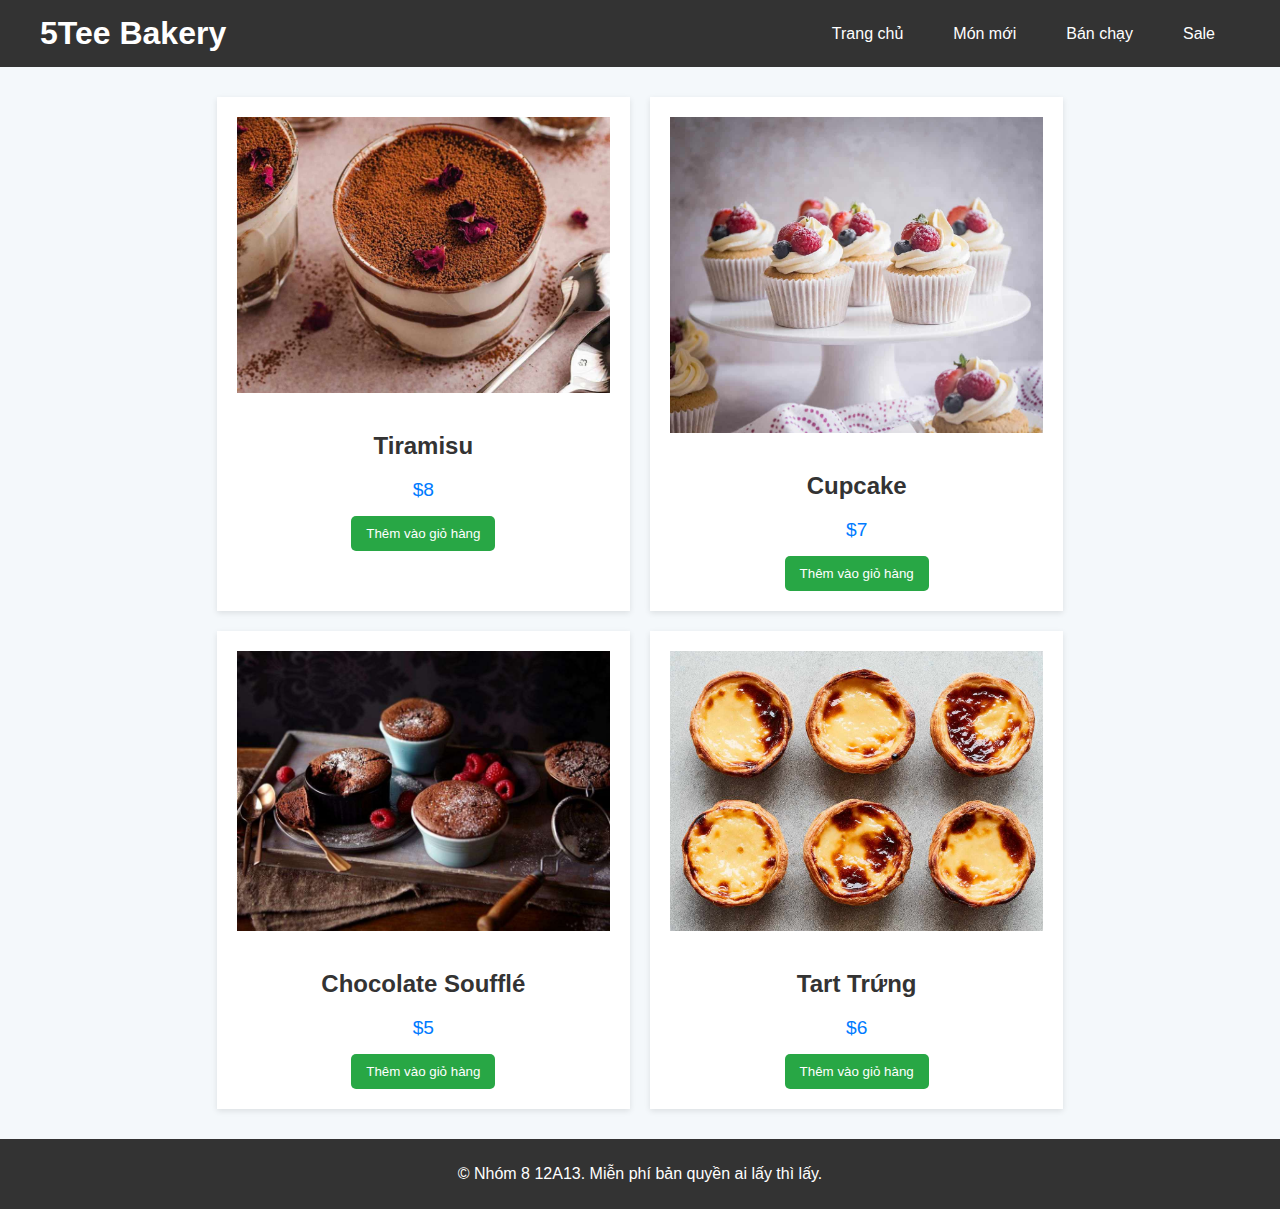
<file: 5T.html>
<!DOCTYPE html>
<html>
	<head>
		<meta charset="utf-8">
		<title>Trang bán hàng online</title>
		<link href="style.css" rel="stylesheet" type="text/css">
	</head>
<body>
    <header>
        <div class="header-content">
            <h1>5Tee Bakery</h1>
            <nav>
                <ul>
                    <li><a href="index.html">Trang chủ</a></li>
                    <li><a href="#new-arrivals">Món mới</a></li>
                    <li><a href="#best-sellers">Bán chạy</a></li>
                    <li><a href="#sale">Sale</a></li>
                </ul>
                <div class="cart-icon">
                </div>
            </nav>
        </div>
    </header>

    <main class="product-container">
        <!-- Products-->
        <section class="product" id="product1">
            <img src="anh/tira.jpg" width="100%" alt="Product 1">
            <h2>Tiramisu</h2>
            <p class="price">$8</p>
            <button class="add-to-cart">Thêm vào giỏ hàng</button>
        </section>
        <section class="product" id="product1">
            <img src="anh/cup.jpg" width="100%" alt="Product 1">
            <h2>Cupcake</h2>
            <p class="price">$7</p>
            <button class="add-to-cart">Thêm vào giỏ hàng</button>
        </section>
      <section class="product" id="product1">
            <img src="anh/choco.jpg" width="100%" alt="Product 1">
            <h2>Chocolate Soufflé</h2>
            <p class="price">$5</p>
            <button class="add-to-cart">Thêm vào giỏ hàng</button>
        </section>
      <section class="product" id="product1">
            <img src="anh/egg.jpg" width="100%" alt="Product 1">
            <h2>Tart Trứng</h2>
            <p class="price">$6</p>
            <button class="add-to-cart">Thêm vào giỏ hàng</button>
        </section>
        <!-- Additional eCommerce sections if needed -->
    </main>

    <footer>
        <p>© Nhóm 8 12A13. Miễn phí bản quyền ai lấy thì lấy.</p>
    </footer>
</body>
</html>
</file>
<file: style.css>
@charset "utf-8";
/* CSS Document */
body {
    font-family: 'Arial', sans-serif;
    margin: 0;
    padding: 0;
    background-color: #f4f8fb;
}

header {
    background-color: #333;
    color: white;
    padding: 15px 0;
    display: flex;
    justify-content: space-between;
    align-items: center;
}

.header-content {
    display: flex;
    align-items: center;
    width: 100%;
    max-width: 1200px;
    margin: 0 auto;
    padding: 0 20px; /* Add padding for spacing */
}

.header-content h1 {
    margin: 0;
    flex-grow: 1; /* Ensures the title takes the available space */
}

nav ul {
    list-style: none;
    display: flex;
    margin: 0;
    padding: 0;
}

nav ul li {
    margin: 0 15px; /* Adjusted spacing between menu items */
}

nav ul li a {
    color: white;
    text-decoration: none;
    padding: 5px 10px;
    transition: color 0.3s ease;
}

nav ul li a:hover {
    color: #a8dadc; /* Hover effect color change */
}

.cart-icon {
    display: flex;
    align-items: center;
}

.cart-icon img {
    width: 30px;
    height: auto;
}


.product-container {
    display: flex;
    flex-wrap: wrap;
    justify-content: center;
    padding: 20px;
}

.product {
    background-color: white;
    margin: 10px;
    padding: 20px;
    width: calc((100% / 3) - 40px); /* Adjust for 3 products per row */
    box-shadow: 0 2px 6px rgba(0, 0, 0, 0.1);
    text-align: center;
    transition: transform 0.3s ease, box-shadow 0.3s ease;
}

.product:hover {
    transform: translateY(-5px);
    box-shadow: 0 4px 8px rgba(0, 0, 0, 0.15);
}

.product img {
    max-width: 100%;
    height: auto;
    margin-bottom: 15px;
}

.product h2 {
    color: #333;
    margin-bottom: 10px;
}

.price {
    color: #007bff;
    font-size: 1.2rem;
    margin-bottom: 15px;
}

.add-to-cart {
    background-color: #28a745;
    color: white;
    border: none;
    padding: 10px 15px;
    cursor: pointer;
    border-radius: 5px;
    transition: background-color 0.3s;
}

.add-to-cart:hover {
    background-color: #218838;
}

footer {
    background-color: #333;
    color: white;
    text-align: center;
    padding: 10px 0;
}

@media screen and (max-width: 768px) {
    .product {
        width: calc((100% / 2) - 30px); /* Adjust for 2 products per row */
    }
}

@media screen and (max-width: 480px) {
    .product {
        width: 100%; /* Full width for single product per row */
    }
}
</file>
